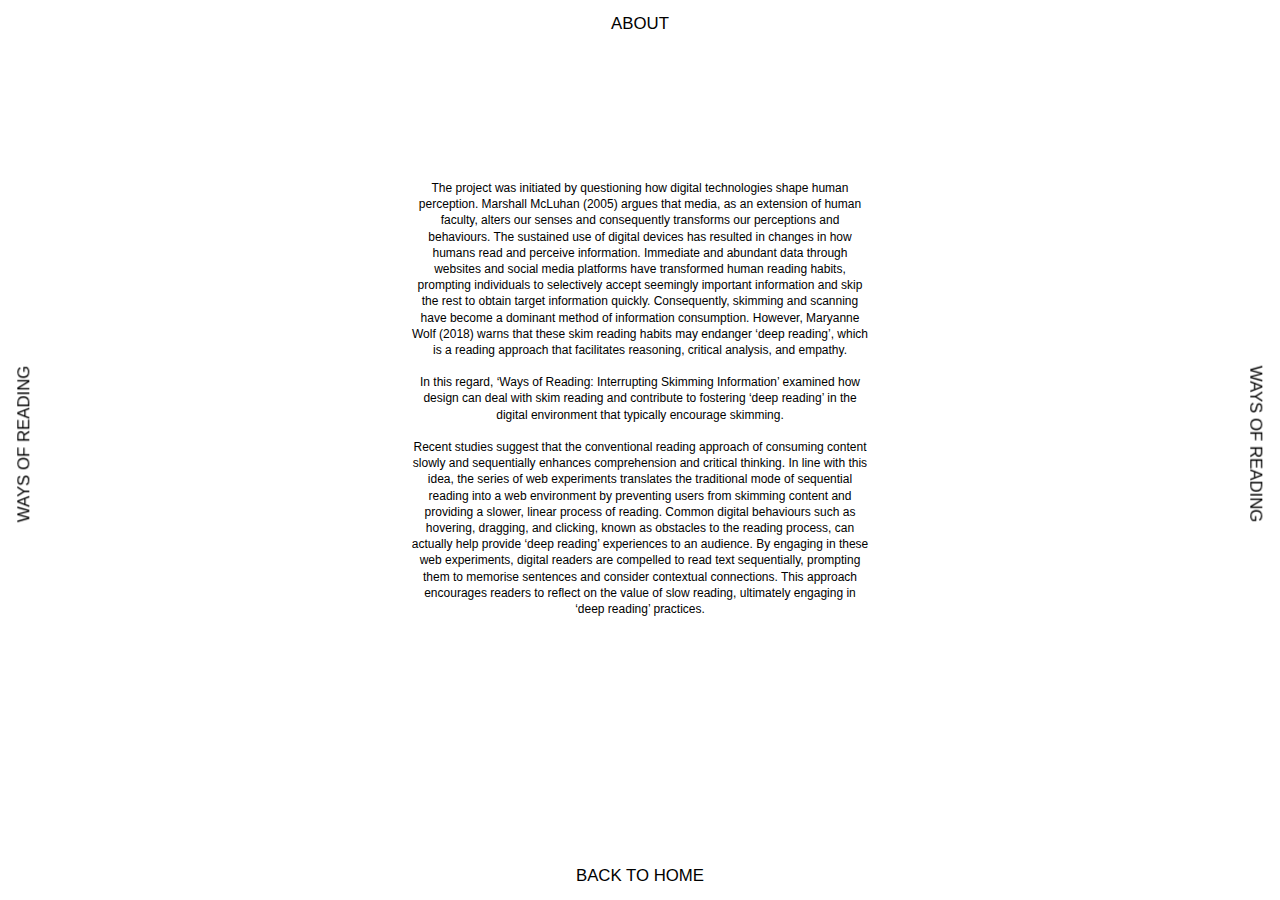
<file: about.html>
<!DOCTYPE html>
<html lang="en">
  <head>
    <meta charset="UTF-8">
    <meta name="viewport" content="width=device-width, initial-scale=1.0">
    <title>WAYS OF READING</title>
    <!-- <script type="text/javascript" src="https://cdn.jsdelivr.net/npm/p5@1.4.1/lib/p5.min.js"></script> -->
    <!-- <script type="text/javascript" src="https://cdn.jsdelivr.net/npm/p5@1.4.1/lib/addons/p5.sound.min.js"></script> -->
    <!-- <script type="text/javascript" src="js/p5.min.js"></script> -->
    <link rel="icon" type="image/x-icon" href="images/favicon.ico">
    <link rel="stylesheet" type="text/css" href="style.css">
    <script src="https://ajax.googleapis.com/ajax/libs/jquery/3.6.3/jquery.min.js"></script>
    <script type="text/javascript" src="jquery.js"></script>
  </head>

  <body>

    <div id="about" class="main_container">

      <header>
        <h1 class="nav">ABOUT</h1>
      </header>
      <div class="nav side l">WAYS OF READING</div>
      <div class="nav side r">WAYS OF READING</div>
      
      <div id="aboutTxt">
        The project was initiated by questioning how digital technologies shape human perception. Marshall McLuhan (2005) argues that media, as an extension of human faculty, alters our senses and consequently transforms our perceptions and behaviours. The sustained use of digital devices has resulted in changes in how humans read and perceive information. Immediate and abundant data through websites and social media platforms have transformed human reading habits, prompting individuals to selectively accept seemingly important information and skip the rest to obtain target information quickly. Consequently, skimming and scanning have become a dominant method of information consumption. However, Maryanne Wolf (2018) warns that these skim reading habits may endanger ‘deep reading’, which is a reading approach that facilitates reasoning, critical analysis, and empathy.<br><br>
        In this regard, ‘Ways of Reading: Interrupting Skimming Information’ examined how design can deal with skim reading and contribute to fostering ‘deep reading’ in the digital environment that typically encourage skimming.<br><br>
        Recent studies suggest that the conventional reading approach of consuming content slowly and sequentially enhances comprehension and critical thinking. In line with this idea, the series of web experiments translates the traditional mode of sequential reading into a web environment by preventing users from skimming content and providing a slower, linear process of reading. Common digital behaviours such as hovering, dragging, and clicking, known as obstacles to the reading process, can actually help provide ‘deep reading’ experiences to an audience. By engaging in these web experiments, digital readers are compelled to read text sequentially, prompting them to memorise sentences and consider contextual connections. This approach encourages readers to reflect on the value of slow reading, ultimately engaging in ‘deep reading’ practices.
      </div>

      <footer>
        <a href="index.html" class="nav">BACK TO HOME</a>
      </footer>
    </div>

    
  </body>
  
</html>
</file>
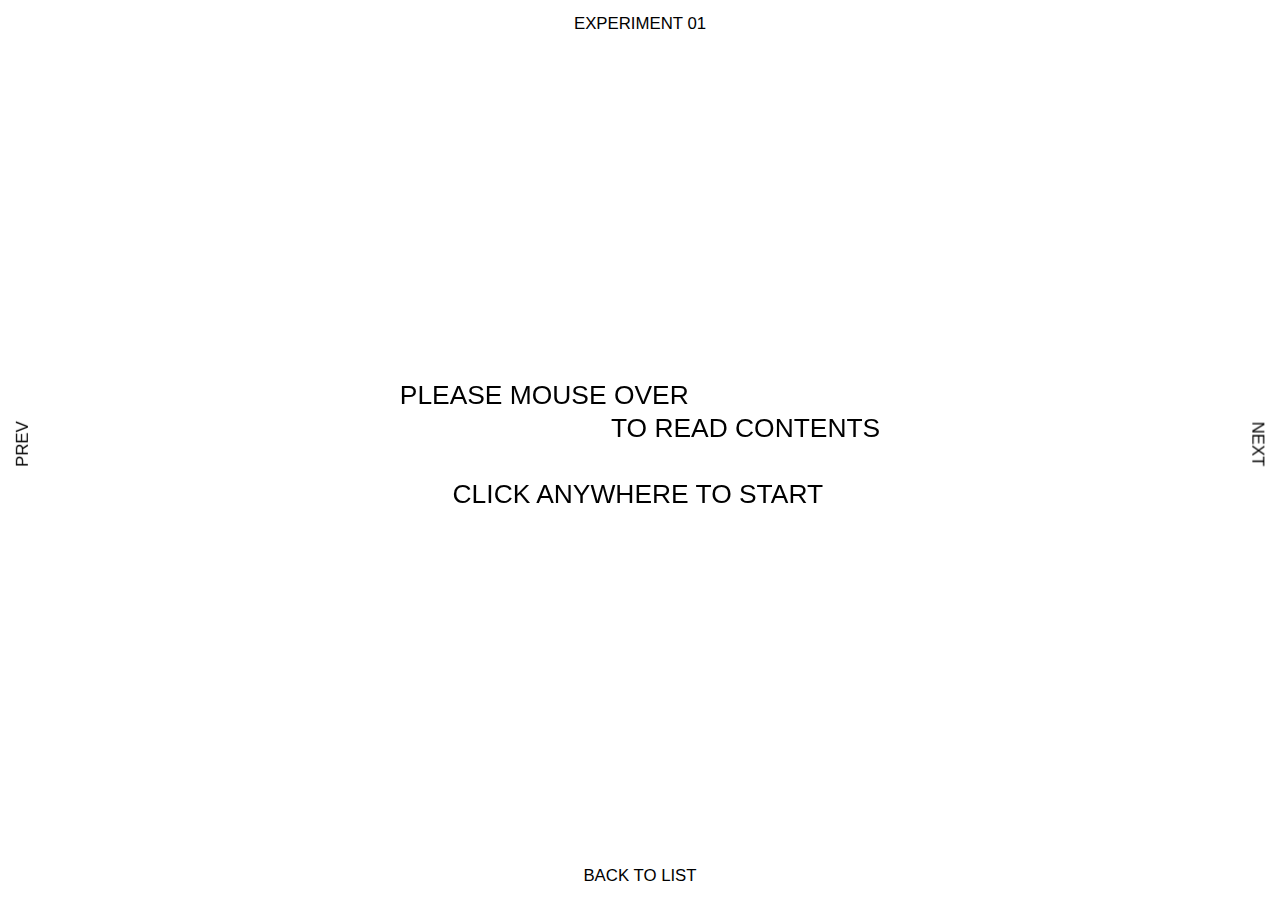
<file: exp1.html>
<!DOCTYPE html>
<html lang="en">
  <head>
    <meta charset="UTF-8">
    <meta name="viewport" content="width=device-width, initial-scale=1.0">
    <title>WAYS OF READING</title>
    <!-- <script type="text/javascript" src="https://cdn.jsdelivr.net/npm/p5@1.4.1/lib/p5.min.js"></script> -->
    <!-- <script type="text/javascript" src="https://cdn.jsdelivr.net/npm/p5@1.4.1/lib/addons/p5.sound.min.js"></script> -->
    <!-- <script type="text/javascript" src="js/p5.min.js"></script> -->
    <link rel="icon" type="image/x-icon" href="images/favicon.ico">
    <link rel="stylesheet" type="text/css" href="style.css">
    <script src="https://ajax.googleapis.com/ajax/libs/jquery/3.6.3/jquery.min.js"></script>
    <script type="text/javascript" src="jquery.js"></script>
    <script type="text/javascript" src="redirect.js"></script>
  </head>

  <body>

    <div class="main_container exp">
      <header>
        <h1 class="nav">EXPERIMENT 01</h1>
      </header>
      <div class="nav side l"><a href="exp6.html">PREV</a></div>
      <div class="nav side r"><a href="exp2.html">NEXT</a></div>

      <a href="#" class="prompt"><p>please mouse over<br>&emsp;&emsp;&emsp;&emsp;&emsp;&emsp;&emsp;&emsp;to read contents<br><br>&emsp;&emsp;click anywhere to start</p></a>
    
      <section id="exp1" class="page_section">
        <h2 class="d_n">Experiment 01</h2>
        <ul id="contentList">
          <li class="list_item">The sustained use of digital devices</li>
          <li class="list_item">has resulted in changes</li>
          <li class="list_item">in how humans read and perceive information.</li>
          <li class="list_item">Immediate and abundant data</li>
          <li class="list_item">have transformed human reading habits,</li>
          <li class="list_item">prompting individuals to selectively accept</li>
          <li class="list_item">seemingly important information</li>
          <li class="list_item">and skip the rest</li>
          <li class="list_item">to obtain target information quickly.</li>
          <li class="list_item">Consequently,</li>
          <li class="list_item">skimming and scanning has become</li>
          <li class="list_item">the predominant form of reading.</li>
          <li class="list_item">Recent studies have shown that</li>
          <li class="list_item">a linear way of</li>
          <li class="list_item">conventional reading approach</li>
          <li class="list_item">of consuming content slowly and sequentially</li>
          <li class="list_item">enhances comprehension and critical thinking.</li>
          <li class="list_item">In line with this idea,</li>
          <li class="list_item">the series of web experiments</li>
          <li class="list_item">translates the traditional mode</li>
          <li class="list_item">of sequential reading</li>
          <li class="list_item">into a web environment</li>
          <li class="list_item">by preventing users</li>
          <li class="list_item">from skimming content</li>
          <li class="list_item">and providing</li>
          <li class="list_item">a slower, linear process of reading.</li>
        </ul>
      </section>
    
      <footer>
        <a href="index.html" class="nav">BACK TO LIST</a>
      </footer>
    </div>

    
  </body>
  
</html>
</file>
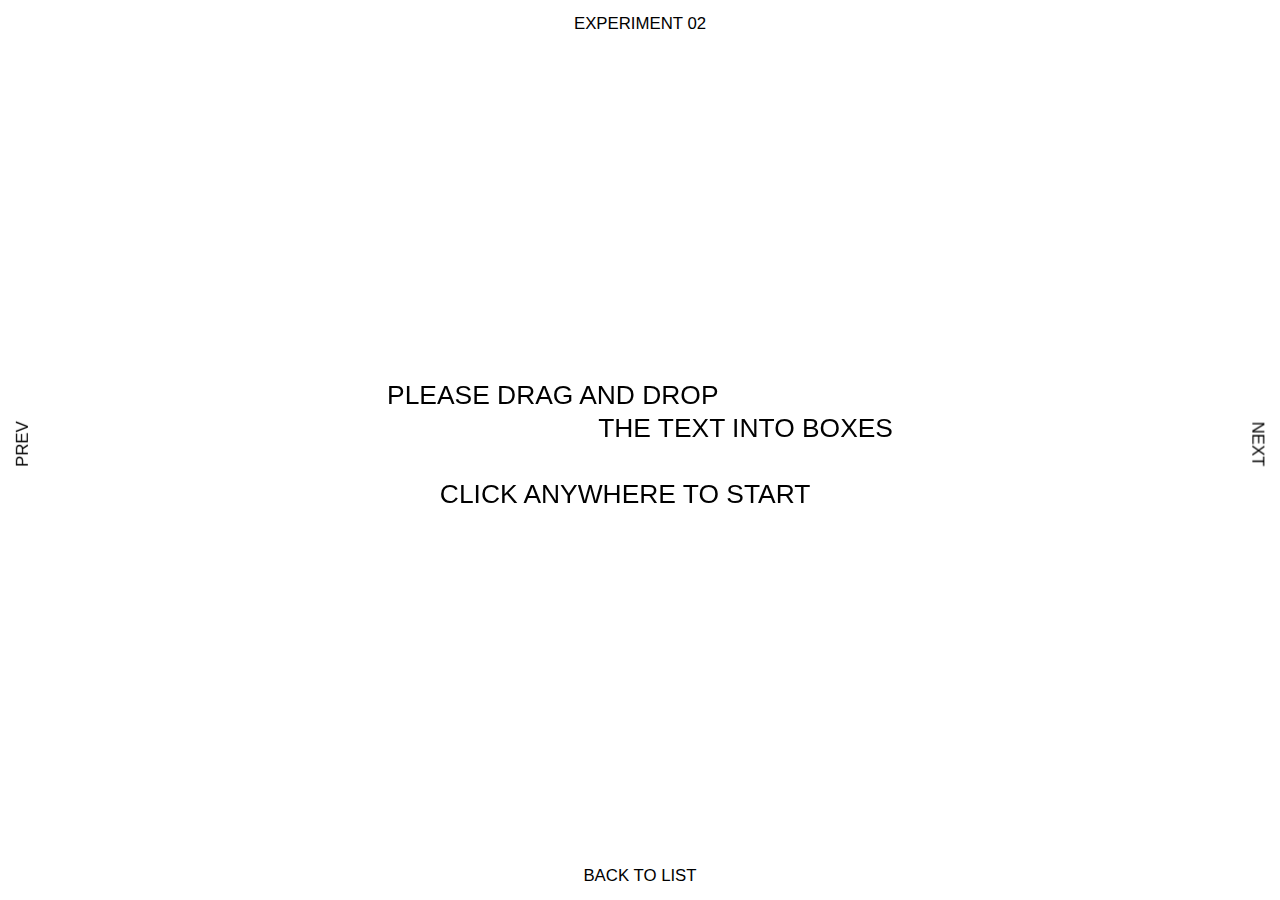
<file: exp2.html>
<!DOCTYPE html>
<html lang="en">
  <head>
    <meta charset="UTF-8">
    <meta name="viewport" content="width=device-width, initial-scale=1.0">
    <title>WAYS OF READING</title>
    <!-- <script type="text/javascript" src="https://cdn.jsdelivr.net/npm/p5@1.4.1/lib/p5.min.js"></script> -->
    <!-- <script type="text/javascript" src="https://cdn.jsdelivr.net/npm/p5@1.4.1/lib/addons/p5.sound.min.js"></script> -->
    <!-- <script type="text/javascript" src="js/p5.min.js"></script> -->
    <link rel="icon" type="image/x-icon" href="images/favicon.ico">
    <link rel="stylesheet" type="text/css" href="style.css">
    <script src="https://ajax.googleapis.com/ajax/libs/jquery/3.6.3/jquery.min.js"></script>
    <script type="text/javascript" src="jquery.js"></script>
    <script type="text/javascript" src="redirect.js"></script>
  </head>

  <body>

    <div class="main_container exp">
      <header>
        <h1 class="nav">EXPERIMENT 02</h1>
      </header>
      <div class="nav side l"><a href="exp1.html">PREV</a></div>
      <div class="nav side r"><a href="exp3.html">NEXT</a></div>
    
      <a href="#" class="prompt"><p>please drag and drop<br>&emsp;&emsp;&emsp;&emsp;&emsp;&emsp;&emsp;&emsp;the text into boxes<br><br>&emsp;&emsp;click anywhere to start</p></a>

      <section id="exp2" class="page_section clear">
        <h2 class="d_n">Experiment 02</h2>
        <p id="dropStatus" class="d_n"></p>
        <div id="wrapperP1"  class="drop_target" ondrop="drop(event)" ondragover="allowDrop(event)">
          <div class="wrapper_title">
            please read from here
            <span class="gt">&gt;</span>
          </div>
          <p ondragstart="dragStart(event)" ondrag="dragging(event)" draggable="true" id="dragItem">
            The sustained use of digital devices has resulted in changes in how humans read and perceive information. Immediate and abundant data through websites and social media platforms have transformed human reading habits, prompting individuals to selectively accept seemingly important information and skip the rest to obtain target information quickly. Consequently, skimming and scanning has become the predominant form of reading.<br><br>Recent studies have shown that a linear way of conventional reading approach of consuming content slowly and sequentially enhances comprehension and critical thinking.<br><br>In line with this idea, the series of web experiments translates the traditional mode of sequential reading into a web environment by preventing users from skimming content and providing a slower, linear process of reading.
          </p>
        </div>
        <div id="wrapperP2"  class="drop_target" ondrop="drop(event)" ondragover="allowDrop(event)">
          <div class="wrapper_title">
            continue to read from here
            <span class="gt">&gt;</span>
          </div>
        </div>
        <div id="wrapperP3"  class="drop_target" ondrop="drop(event)" ondragover="allowDrop(event)">
          <div class="wrapper_title">
            continue to read from here
            <span class="gt">&gt;</span>
          </div>
        </div>
        <div id="wrapperP4" class="drop_target" ondrop="drop(event)" ondragover="allowDrop(event)">
          <div class="wrapper_title">
            continue to read from here
            <span class="gt">&gt;</span>
          </div>
        </div>

        <script>
        function dragStart(event) {
          event.dataTransfer.setData("Text", event.target.id);
        }

        function dragging(event) {
          document.getElementById("dropStatus").innerHTML = "The p element is being dragged";
        }

        function allowDrop(event) {
          event.preventDefault();
        }

        function drop(event) {
          event.preventDefault();
          const data = event.dataTransfer.getData("Text");
          event.target.appendChild(document.getElementById(data));
          document.getElementById("dropStatus").innerHTML = "The p element was dropped";
        }
        </script>

      </section>
    
      <footer>
        <a href="index.html" class="nav">BACK TO LIST</a>
      </footer>
    </div>

    
  </body>
  
</html>
</file>
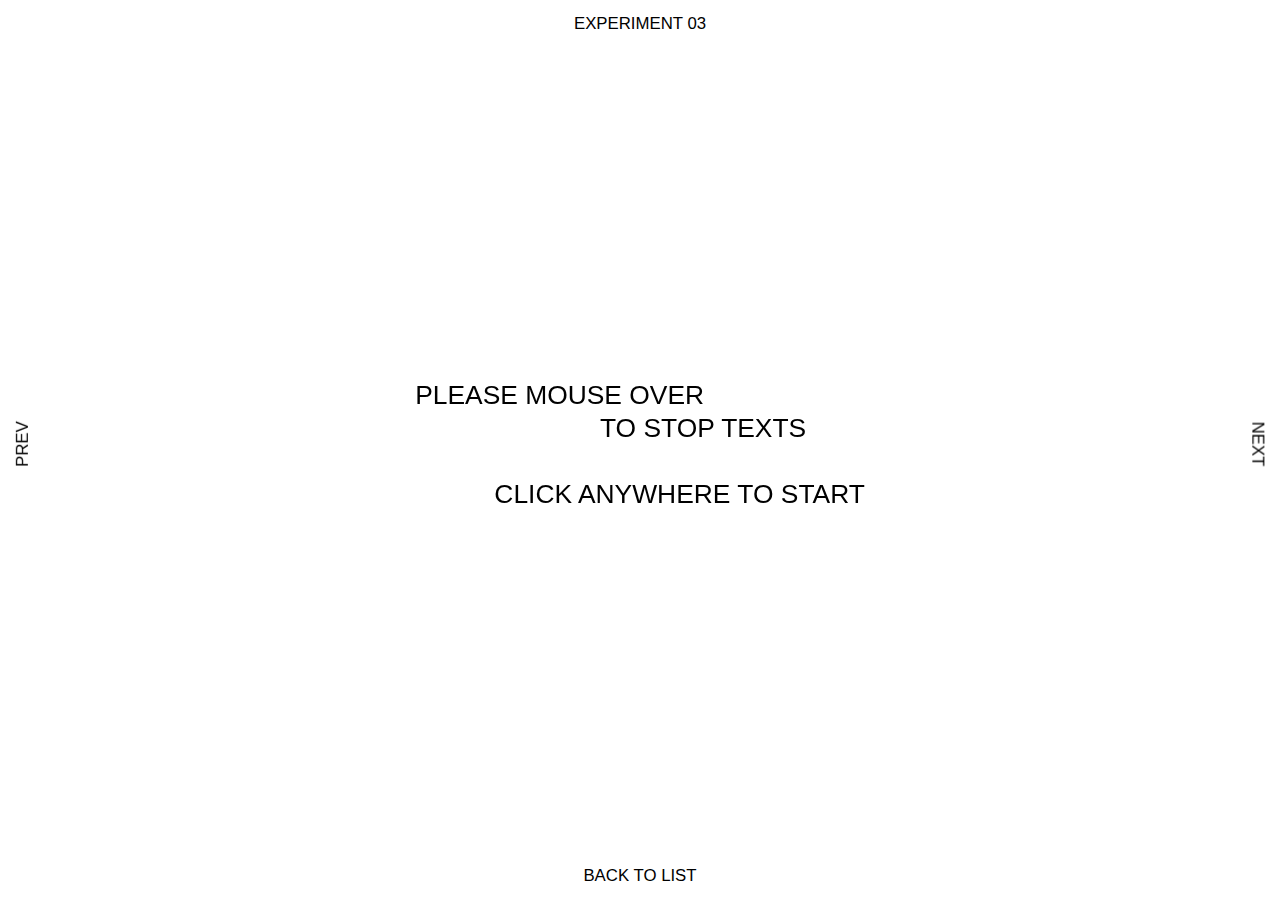
<file: exp3.html>
<!DOCTYPE html>
<html lang="en">
  <head>
    <meta charset="UTF-8">
    <meta name="viewport" content="width=device-width, initial-scale=1.0">
    <title>WAYS OF READING</title>
    <!-- <script type="text/javascript" src="https://cdn.jsdelivr.net/npm/p5@1.4.1/lib/p5.min.js"></script> -->
    <!-- <script type="text/javascript" src="https://cdn.jsdelivr.net/npm/p5@1.4.1/lib/addons/p5.sound.min.js"></script> -->
    <!-- <script type="text/javascript" src="js/p5.min.js"></script> -->
    <link rel="icon" type="image/x-icon" href="images/favicon.ico">
    <link rel="stylesheet" type="text/css" href="style.css">
    <script src="https://ajax.googleapis.com/ajax/libs/jquery/3.6.3/jquery.min.js"></script>
    <script type="text/javascript" src="jquery.js"></script>
    <script type="text/javascript" src="redirect.js"></script>
  </head>

  <body>

    <div class="main_container exp">
      <header>
        <h1 class="nav">EXPERIMENT 03</h1>
      </header>
      <div class="nav side l"><a href="exp2.html">PREV</a></div>
      <div class="nav side r"><a href="exp4.html">NEXT</a></div>
    
      <a href="#" class="prompt"><p>please mouse over<br>&emsp;&emsp;&emsp;&emsp;&emsp;&emsp;&emsp;to stop texts<br><br>&emsp;&emsp;&emsp;click anywhere to start</p></a>

      <section id="exp3" class="page_section">
        <h2 class="d_n">Experiment 03</h2>
        <div id="contentList">
          <div class="list1"><div>The sustained use of digital devices</div></div>
          <div class="list2"><div>has resulted in changes</div></div>
          <div class="list3"><div>in how humans read and perceive information.</div></div>
          <div class="list4"><div>Immediate and abundant data</div></div>
          <div class="list5"><div>have transformed human reading habits,</div></div>
          <div class="list6"><div>prompting individuals to selectively accept</div></div>
          <div class="list7"><div>seemingly important information</div></div>
          <div class="list8"><div>and skip the rest</div></div>
          <div class="list9"><div>to obtain target information quickly.</div></div>
          <div class="list10"><div>Consequently,</div></div>
          <div class="list11"><div>skimming and scanning has become</div></div>
          <div class="list12"><div>the predominant form of reading.</div></div>
          <div class="list13"><div>Recent studies have shown that</div></div>
          <div class="list14"><div>a linear way of</div></div>
          <div class="list15"><div>conventional reading approach</div></div>
          <div class="list16"><div>of consuming content slowly and sequentially</div></div>
          <div class="list17"><div>enhances comprehension and critical thinking.</div></div>
          <div class="list18"><div>In line with this idea,</div></div>
          <div class="list19"><div>the series of web experiments</div></div>
          <div class="list20"><div>translates the traditional mode</div></div>
          <div class="list21"><div>of sequential reading</div></div>
          <div class="list22"><div>into a web environment</div></div>
          <div class="list23"><div>by preventing users</div></div>
          <div class="list24"><div>from skimming content</div></div>
          <div class="list25"><div>and providing</div></div>
          <div class="list26"><div>a slower, linear process of reading.</div></div>
        </div>
      </section>

    
      <footer>
        <a href="index.html" class="nav">BACK TO LIST</a>
      </footer>
    </div>

    
  </body>
  
</html>
</file>
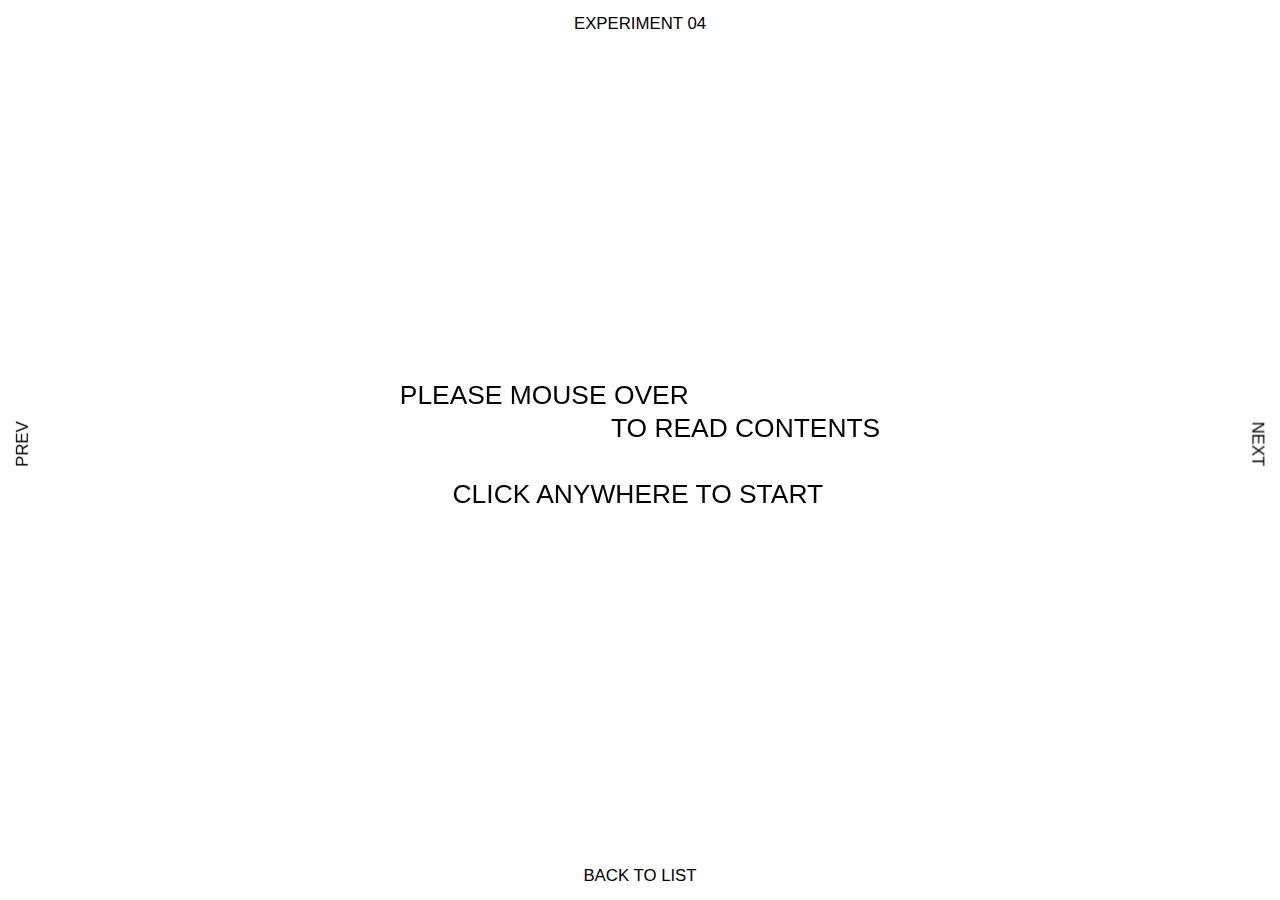
<file: exp4.html>
<!DOCTYPE html>
<html lang="en">
  <head>
    <meta charset="UTF-8">
    <meta name="viewport" content="width=device-width, initial-scale=1.0">
    <title>WAYS OF READING</title>
    <!-- <script type="text/javascript" src="https://cdn.jsdelivr.net/npm/p5@1.4.1/lib/p5.min.js"></script> -->
    <!-- <script type="text/javascript" src="https://cdn.jsdelivr.net/npm/p5@1.4.1/lib/addons/p5.sound.min.js"></script> -->
    <!-- <script type="text/javascript" src="js/p5.min.js"></script> -->
    <link rel="icon" type="image/x-icon" href="images/favicon.ico">
    <link rel="stylesheet" type="text/css" href="style.css">
    <script src="https://ajax.googleapis.com/ajax/libs/jquery/3.6.3/jquery.min.js"></script>
    <script type="text/javascript" src="jquery.js"></script>
    <script type="text/javascript" src="redirect.js"></script>
  </head>

  <body>

    <div class="main_container exp">
      <header>
        <h1 class="nav">EXPERIMENT 04</h1>
      </header>
      <div class="nav side l"><a href="exp3.html">PREV</a></div>
      <div class="nav side r"><a href="exp5.html">NEXT</a></div>
    
      <a href="#" class="prompt"><p>please mouse over<br>&emsp;&emsp;&emsp;&emsp;&emsp;&emsp;&emsp;&emsp;to read contents<br><br>&emsp;&emsp;click anywhere to start</p></a>

      <section id="exp4" class="page_section">
        <h2 class="d_n">Experiment 04</h2>
        <ul id="contentList">
          <li class="list_item">The sustained use of digital devices</li>
          <li class="list_item">has resulted in changes</li>
          <li class="list_item">in how humans read and perceive information.</li>
          <li class="list_item">Immediate and abundant data</li>
          <li class="list_item">have transformed human reading habits,</li>
          <li class="list_item">prompting individuals to selectively accept</li>
          <li class="list_item">seemingly important information</li>
          <li class="list_item">and skip the rest</li>
          <li class="list_item">to obtain target information quickly.</li>
          <li class="list_item">Consequently,</li>
          <li class="list_item">skimming and scanning has become</li>
          <li class="list_item">the predominant form of reading.</li>
          <li class="list_item">Recent studies have shown that</li>
          <li class="list_item">a linear way of</li>
          <li class="list_item">conventional reading approach</li>
          <li class="list_item">of consuming content slowly and sequentially</li>
          <li class="list_item">enhances comprehension and critical thinking.</li>
          <li class="list_item">In line with this idea,</li>
          <li class="list_item">the series of web experiments</li>
          <li class="list_item">translates the traditional mode</li>
          <li class="list_item">of sequential reading</li>
          <li class="list_item">into a web environment</li>
          <li class="list_item">by preventing users</li>
          <li class="list_item">from skimming content</li>
          <li class="list_item">and providing</li>
          <li class="list_item">a slower, linear process of reading.</li>
        </ul>
      </section>
    
      <footer>
        <a href="index.html" class="nav">BACK TO LIST</a>
      </footer>
    </div>

    
  </body>
  
</html>
</file>
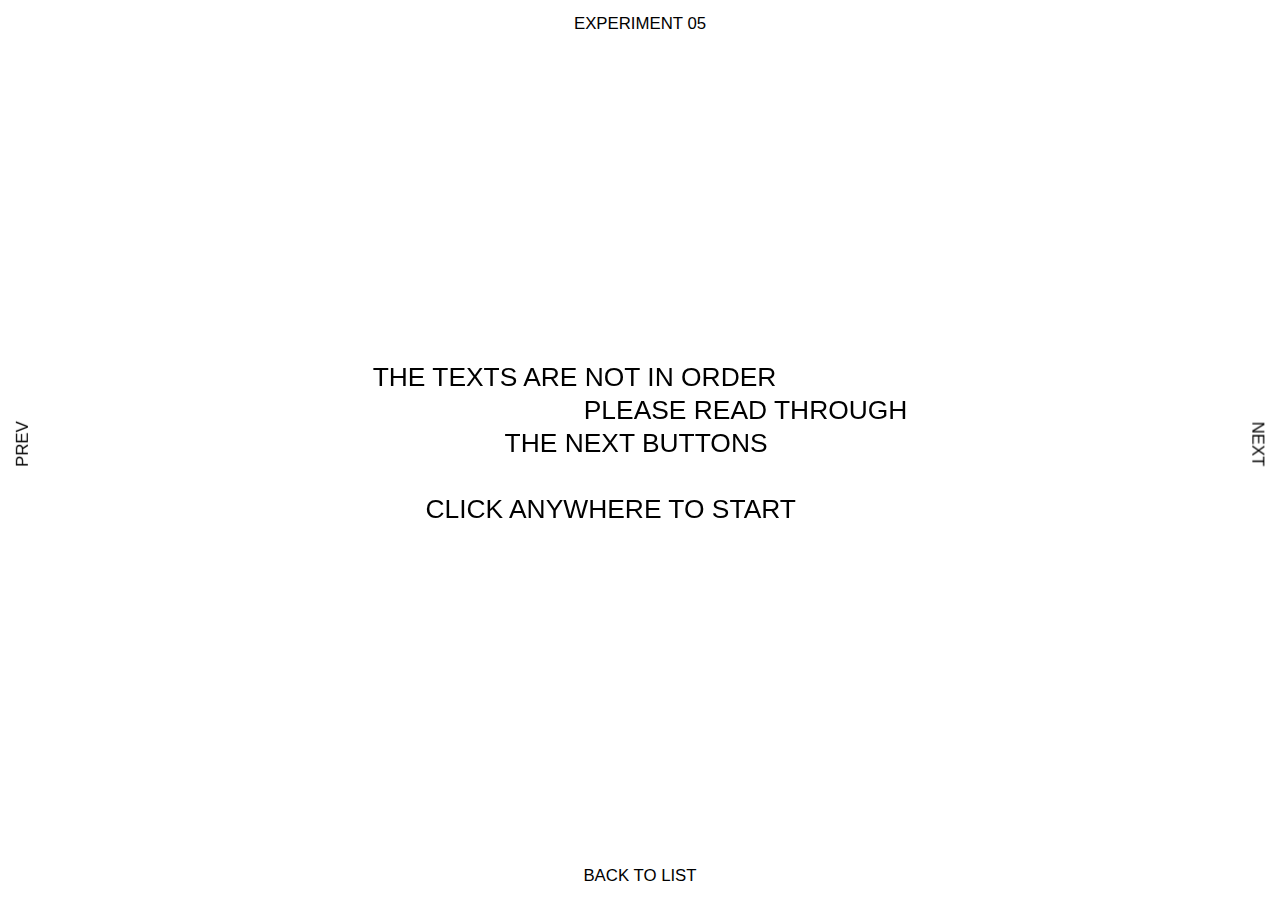
<file: exp5.html>
<!DOCTYPE html>
<html lang="en">
  <head>
    <meta charset="UTF-8">
    <meta name="viewport" content="width=device-width, initial-scale=1.0">
    <title>WAYS OF READING</title>
    <!-- <script type="text/javascript" src="https://cdn.jsdelivr.net/npm/p5@1.4.1/lib/p5.min.js"></script> -->
    <!-- <script type="text/javascript" src="https://cdn.jsdelivr.net/npm/p5@1.4.1/lib/addons/p5.sound.min.js"></script> -->
    <!-- <script type="text/javascript" src="js/p5.min.js"></script> -->
    <link rel="icon" type="image/x-icon" href="images/favicon.ico">
    <link rel="stylesheet" type="text/css" href="style.css">
    <script src="https://ajax.googleapis.com/ajax/libs/jquery/3.6.3/jquery.min.js"></script>
    <script type="text/javascript" src="jquery.js"></script>
    <script type="text/javascript" src="redirect.js"></script>
  </head>

  <body>

    <div class="main_container exp">
      <header>
        <h1 class="nav">EXPERIMENT 05</h1>
      </header>
      <div class="nav side l"><a href="exp4.html">PREV</a></div>
      <div class="nav side r"><a href="exp6.html">NEXT</a></div>
    
      <a href="#" class="prompt"><p>the texts are not in order<br>&emsp;&emsp;&emsp;&emsp;&emsp;&emsp;&emsp;&emsp;please read through<br>&emsp;&emsp;&emsp;&emsp;&emsp;the next buttons<br><br>&emsp;&emsp;click anywhere to start</p></a>

      <section id="exp5" class="page_section">
        <h2 class="d_n">Experiment 05</h2>
        <div id="list_item01"><span class="blank"></span>The sustained use of digital devices<a href="#" class="scroll" alt="list_item02">next</a></div>
        <div id="list_item09"><span class="blank"></span>to obtain target information quickly.<a href="#" class="scroll" alt="list_item10">next</a></div>
        <div id="list_item04"><span class="blank"></span>Immediate and abundant data<a href="#" class="scroll" alt="list_item05">next</a></div>
        <div id="list_item06"><span class="blank"></span>prompting individuals to selectively accept<a href="#" class="scroll" alt="list_item07">next</a></div>
        <div id="list_item07"><span class="blank"></span>seemingly important information<a href="#" class="scroll" alt="list_item08">next</a></div>
        <div id="list_item03"><span class="blank"></span>in how humans read and perceive information.<a href="#" class="scroll" alt="list_item04">next</a></div>
        <div id="list_item08"><span class="blank"></span>and skip the rest<a href="#" class="scroll" alt="list_item09">next</a></div>
        <div id="list_item11"><span class="blank"></span>skimming and scanning has become<a href="#" class="scroll" alt="list_item12">next</a></div>
        <div id="list_item10"><span class="blank"></span>Consequently,<a href="#" class="scroll" alt="list_item11">next</a></div>
        <div id="list_item05"><span class="blank"></span>have transformed human reading habits,<a href="#" class="scroll" alt="list_item06">next</a></div>
        <div id="list_item12"><span class="blank"></span>the predominant form of reading.<a href="#" class="scroll" alt="list_item13">next</a></div>
        <div id="list_item16"><span class="blank"></span>of consuming content slowly and sequentially<a href="#" class="scroll" alt="list_item17">next</a></div>
        <div id="list_item14"><span class="blank"></span>a linear way of<a href="#" class="scroll" alt="list_item15">next</a></div>
        <div id="list_item24"><span class="blank"></span>from skimming content<a href="#" class="scroll" alt="list_item25">next</a></div>
        <div id="list_item21"><span class="blank"></span>of sequential reading<a href="#" class="scroll" alt="list_item22">next</a></div>
        <div id="list_item15"><span class="blank"></span>conventional reading approach<a href="#" class="scroll" alt="list_item16">next</a></div>
        <div id="list_item26"><span class="blank"></span>a slower, linear process of reading.<a href="#" class="scroll" alt="list_item01">back to top</a></div>
        <div id="list_item17"><span class="blank"></span>enhances comprehension and critical thinking.<a href="#" class="scroll" alt="list_item18">next</a></div>
        <div id="list_item18"><span class="blank"></span>In line with this idea,<a href="#" class="scroll" alt="list_item19">next</a></div>
        <div id="list_item02"><span class="blank"></span>has resulted in changes<a href="#" class="scroll" alt="list_item03">next</a></div>
        <div id="list_item25"><span class="blank"></span>and providing<a href="#" class="scroll" alt="list_item26">next</a></div>
        <div id="list_item23"><span class="blank"></span>by preventing users<a href="#" class="scroll" alt="list_item24">next</a></div>
        <div id="list_item19"><span class="blank"></span>the series of web experiments<a href="#" class="scroll" alt="list_item20">next</a></div>
        <div id="list_item20"><span class="blank"></span>translates the traditional mode<a href="#" class="scroll" alt="list_item21">next</a></div>
        <div id="list_item13"><span class="blank"></span>Recent studies have shown that<a href="#" class="scroll" alt="list_item14">next</a></div>
        <div id="list_item22"><span class="blank"></span>into a web environment<a href="#" class="scroll" alt="list_item23">next</a></div>
      </section>   

      <footer>
        <a href="index.html" class="nav">BACK TO LIST</a>
      </footer>
    </div>

    
  </body>
  
</html>
</file>
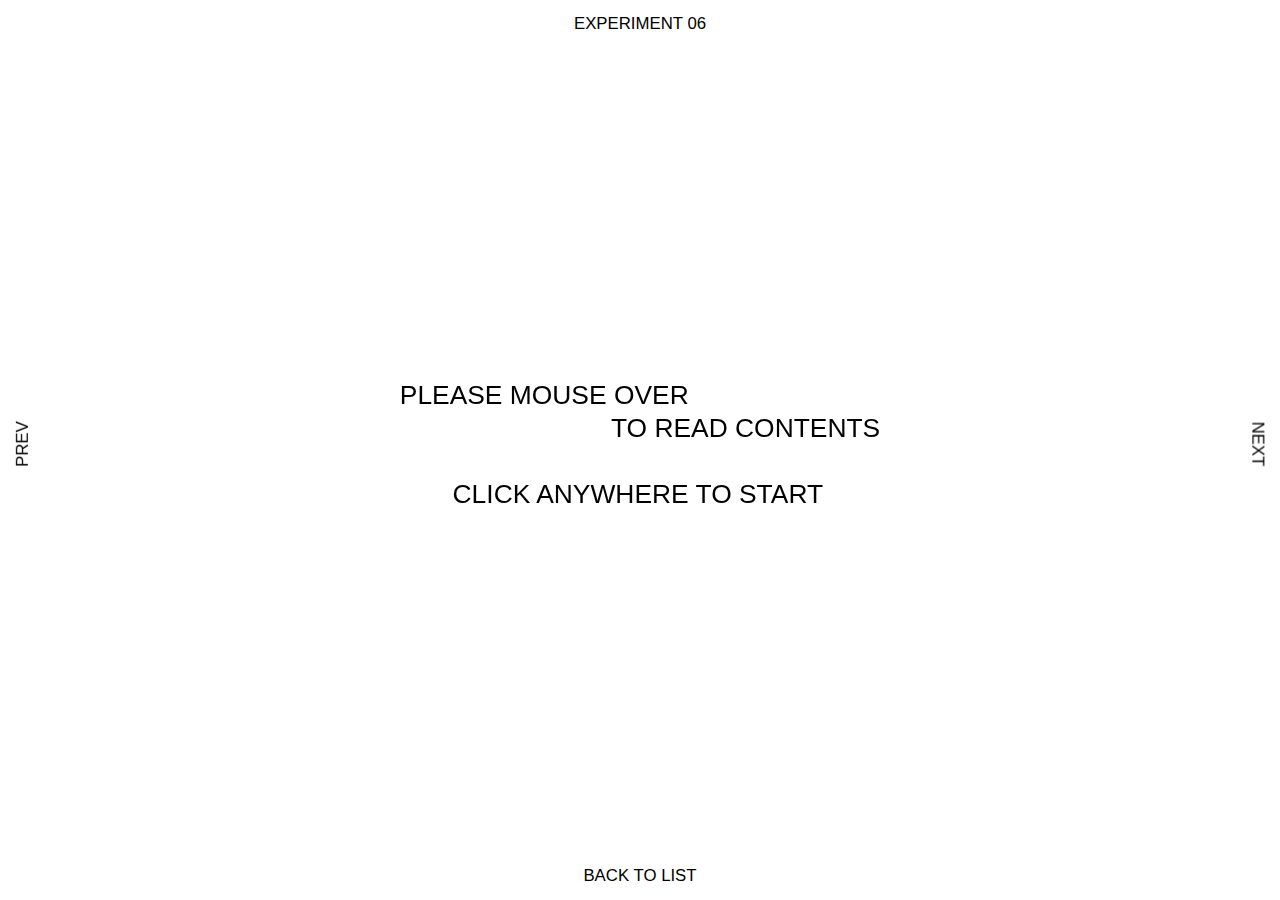
<file: exp6.html>
<!DOCTYPE html>
<html lang="en">
  <head>
    <meta charset="UTF-8">
    <meta name="viewport" content="width=device-width, initial-scale=1.0">
    <title>WAYS OF READING</title>
    <!-- <script type="text/javascript" src="https://cdn.jsdelivr.net/npm/p5@1.4.1/lib/p5.min.js"></script> -->
    <!-- <script type="text/javascript" src="https://cdn.jsdelivr.net/npm/p5@1.4.1/lib/addons/p5.sound.min.js"></script> -->
    <!-- <script type="text/javascript" src="js/p5.min.js"></script> -->
    <link rel="icon" type="image/x-icon" href="images/favicon.ico">
    <link rel="stylesheet" type="text/css" href="style.css">
    <script src="https://ajax.googleapis.com/ajax/libs/jquery/3.6.3/jquery.min.js"></script>
    <script type="text/javascript" src="jquery.js"></script>
    <script type="text/javascript" src="redirect.js"></script>
  </head>

  <body>

    <div class="main_container exp">
      <header>
        <h1 class="nav">EXPERIMENT 06</h1>
      </header>
      <div class="nav side l"><a href="exp5.html">PREV</a></div>
      <div class="nav side r"><a href="exp1.html">NEXT</a></div>
    
      <a href="#" class="prompt"><p>please mouse over<br>&emsp;&emsp;&emsp;&emsp;&emsp;&emsp;&emsp;&emsp;to read contents<br><br>&emsp;&emsp;click anywhere to start</p></a>

      <section id="exp6" class="page_section">
        <h2 class="d_n">Experiment 06</h2>
        <ul id="contentList">
          <li class="list_item">The sustained use of digital devices</li>
          <li class="list_item">has resulted in changes</li>
          <li class="list_item">in how humans read and perceive information.</li>
          <li class="list_item">Immediate and abundant data</li>
          <li class="list_item">have transformed human reading habits,</li>
          <li class="list_item">prompting individuals to selectively accept</li>
          <li class="list_item">seemingly important information</li>
          <li class="list_item">and skip the rest</li>
          <li class="list_item">to obtain target information quickly.</li>
          <li class="list_item">Consequently,</li>
          <li class="list_item">skimming and scanning has become</li>
          <li class="list_item">the predominant form of reading.</li>
          <li class="list_item">Recent studies have shown that</li>
          <li class="list_item">a linear way of</li>
          <li class="list_item">conventional reading approach</li>
          <li class="list_item">of consuming content slowly and sequentially</li>
          <li class="list_item">enhances comprehension and critical thinking.</li>
          <li class="list_item">In line with this idea,</li>
          <li class="list_item">the series of web experiments</li>
          <li class="list_item">translates the traditional mode</li>
          <li class="list_item">of sequential reading</li>
          <li class="list_item">into a web environment</li>
          <li class="list_item">by preventing users</li>
          <li class="list_item">from skimming content</li>
          <li class="list_item">and providing</li>
          <li class="list_item">a slower, linear process of reading.</li>
        </ul>
      </section>
    
      <footer>
        <a href="index.html" class="nav">BACK TO LIST</a>
      </footer>s
    </div>

    
  </body>
  
</html>
</file>
<file: style.css>
@charset “utf-8”;

html {
	font-size: 16px;
}

html, body, div, span, applet, object, iframe, h1, h2, h3, h4, h5, h6, p, blockquote, pre, a, abbr, acronym, address, big, cite, code, del, dfn, em, img, ins, kbd, q, s, samp, small, strike, strong, sub, sup, tt, var, b, u, i, center, dl, dt, dd, ol, ul, li, fieldset, form, label, legend, table, caption, tbody, tfoot, thead, tr, th, td, article, aside, canvas, details, embed, figure, figcaption, footer, header, hgroup, menu, nav, output, ruby, section, summary, time, mark, audio, video {
	margin: 0;
	padding: 0;
	border: 0;
	vertical-align: baseline;
	box-sizing: border-box;
}

ul, ol {
	list-style: none;
}

table {
	width: 100%;
	border-collapse: collapse;
	border-spacing: 0;
}

a {
	text-decoration: none;
}


h1, h2, h3, h4, h5, h6, b, strong {
	font-size: inherit;
	font-weight: inherit;
}

body {
	font-family: "Helvetica Neue", "Helvetica", Helvetica, sans-serif;
	line-height: 1.25;
}

/* HTML5 display-role reset for older browsers */

article, aside, details, figcaption, figure, footer, header, hgroup, menu, nav, section {
	display: block;
}

.d_n {
	display: none;
}

.clear::after {
	content: '';
	display: block;
	clear: both;
}

.cursor {
	position: absolute;
	padding: 0.4rem 1.5rem 0.5rem 0.8rem;
	border: 1px solid #000;
	background: #fff;
  z-index: 3000;
  font-size: 0.8rem;
}

.bor {
	border: 1px solid #000;
}


/* ---------- header ----------	*/


/* ---------- index ----------	*/

body {
	overflow-x: hidden;
	overflow-y: scroll;
}

#index.main_container {
	position: absolute;
	width: 100vw;
	height: 100vh;
	background: #000;
	overflow: hidden;
}

#index #indexTxt {
	position: fixed;
	width: 100vw;
	font-size: 7rem;
	font-weight: 400;
	line-height: 0.9;
	padding: 1.2rem 1.6rem 1.2rem 1.8rem;
	mix-blend-mode: difference;
	color: #fff;
	z-index: 1000;
}

#index #indexTxt > h2 {
	text-align: right;
}

#index #indexTxt > a {
	display: inline-block;
	color: #fff;
}

#index #indexTxt > a:last-child {
	float: right;
	right: 1.6rem;
}

#index a, #index a:hover, #index a:visited, #index a:focus, #index a:active {
	color: #fff;
	line-height: 1;
}

#index a:hover, #index a:focus {
	border-bottom: 0.38rem solid #fff;
}

#index #indexBg {
	position: absolute;
	left: 0;
	top: 0;
	z-index: 0;
}

#index #pageList {
	width: 80vw;
	margin: 0px auto;
	margin-top: 9.4rem;
	transform: skew(0deg, 0);
	-webkit-transform: skew(0deg, 0);
	-moz-transform: skew(0deg, 0);
	-ms-transform: skew(0deg, 0);
	animation: bgAni 20s infinite;
	-webkit-animation: bgAni 20s infinite;
	-moz-animation: bgAni 20s infinite;
	animation-timing-function: linear;
	-webkit-animation-timing-function: linear;
	-moz-animation-timing-function: linear;
	animation-iteration-count: infinite;
	-webkit-animation-iteration-count: infinite;
	-moz-animation-iteration-count: infinite;
	margin-left: 52.2%;
}

@keyframes bgAni {
	0% {
		transform: skew(0, 0);
		-webkit-transform: skew(0, 0);
		-moz-transform: skew(0, 0);
		-ms-transform: skew(0, 0);
	} 100% {
		transform: skew(360deg, 0);
		-webkit-transform: skew(360deg, 0);
		-moz-transform: skew(360deg, 0);
		-ms-transform: skew(360deg, 0);
	}
}

#index #pageList > li {
	position: relative;
  display: block;
  float: left;
  transform: skew(0, -4.1deg);
  -webkit-transform: skew(0, -4.1deg);
  -moz-transform: skew(0, -4.1deg);
  -ms-transform: skew(0, -4.1deg);
  width: 48.2rem;
  margin-left: -42.5rem;
}

#index #pageList #pageList01 {margin-top: 0rem;}
#index #pageList #pageList02 {margin-top: 11rem;}
#index #pageList #pageList03 {margin-top: 8rem;}
#index #pageList #pageList04 {margin-top: 4rem;}
#index #pageList #pageList05 {margin-top: 12rem;}
#index #pageList #pageList06 {margin-top: 8rem;}

#index #pageList > li:first-child {
	margin-left: 0;
}

#index #pageList > li img {
	width: 100%;
	height: auto;
}

#index #indexList > li {
	float: left;
}

#index #indexList > li > a {	
	margin-right: 1.5rem;
}

/* ---------- nav ---------- */	

.main_container .nav {
	font-size: 1.4rem;
	text-align: center;
	height: 2rem;
	line-height: 2rem;
	margin: 1rem;
	z-index: 1000;
}

.main_container .side {
	position: fixed;
	top: 50%;
	margin-top: -1.5rem;
}

.main_container .side.l {
	transform: rotate(-90deg);
	-webkit-transform: rotate(-90deg);
	-moz-transform: rotate(-90deg);
	-ms-transform: rotate(-90deg);
	margin-left: -4.5rem;
}

.main_container.exp .side.l {
	margin-left: 0;
}

.main_container .side.r {
	transform: rotate(90deg);
	-webkit-transform: rotate(90deg);
	-moz-transform: rotate(90deg);
	-ms-transform: rotate(90deg);
	margin-right: -4.5rem;
	right: 0;
}

.main_container.exp .side.r {
	margin-right: 0;
}

.main_container header {
	position: fixed;
	top: 0;
	left: 0;
	width: 100vw;
	height: 4rem;
	z-index: 1000;
	background: #fff;
}

.main_container footer {
	position: fixed;
	bottom: 0;
	left: 0;
	width: 100vw;
	height: 4rem;
	text-align: center;
	z-index: 1000;
	background: #fff;
}

.main_container a {
	display: inline-block;
	color: #000;
}

.main_container a:hover, .main_container a:focus {
	border-bottom: 0.15rem solid #000;
}

/* ---------- about ---------- */	

#aboutTxt {
  width: 36vw;
  line-height: 1.35;
  margin: 0px auto;
  margin-top: 20vh;
	text-align: center;
}

/* ---------- exp common ---------- */	

.main_container.exp {
	width: 100vw;
	height: 100vh;
	overflow-y: hidden;
}

.prompt {
	position: relative;
	width: 100vw;
	background: #fff;
	height: 100vh;
	z-index: 900;
/*	display: none !important;*/
}

.prompt p {
	position: fixed;
	left: 50%;
	top: 50%;
	transform: translate(-50%, -54%);
	text-transform: uppercase;
	font-size: 2.2rem;
}

/* ---------- exp1 ---------- */	

#exp1 #contentList {
	background: #000;
	margin: 10rem 0;
}

#exp1 #contentList li {
	background: #fff;
	height: 5rem;
	line-height: 5rem;
	font-size: 3.2rem;
	text-align: center;
	color: #fff;
	transform: rotateX(180deg);
	-webkit-transform: rotateX(180deg);
	-moz-transform: rotateX(180deg);
	-ms-transform: rotateX(180deg);
	transition: transform 1s, color 1s;
}

#exp1 #contentList li:hover, #exp1 #contentList li:focus, #exp1 #contentList li.list_ani {
	color: #000;
	transform: rotateX(360deg);
	-webkit-transform: rotateX(360deg);
	-moz-transform: rotateX(360deg);
	-ms-transform: rotateX(360deg);
	-webkit-user-select: none;
	-webkit-touch-callout: none;  
}

/* ---------- exp2 ---------- */	

#exp2 {
	position: relative;
	width: 100vw;
	height: 100vh;
	max-width: 2060px;
	margin: 0px auto;
	padding-top: 3rem;
}

#dragItem {
	padding: 1rem;
	padding-top: 2.8rem;
	padding-right: 3rem;
}

.drop_target {
	position: absolute;
	border: 1px solid #000;
	overflow: hidden;
	background: #fff;
	z-index: 10;
}

#exp2 .drop_target:hover, #exp2 .drop_target:focus {
	background: url(images/bg_exp.jpg);
	background-size: auto 100%;
	color: #fff;
	z-index: 40;
}

#exp2 .drop_target:hover .wrapper_title, #exp2 .drop_target:focus .wrapper_title {
	background: url(images/bg_exp.jpg);
	background-size: 100% auto;
	color: #fff;
	border-bottom: 1px solid #fff;
}

#wrapperP1 {
	top: 14.5%;
	left: 7.2%;
	width: 38rem;
	height: 27.8rem;
	line-height: 1.1;
	font-size: 4rem;
}

#wrapperP2 {
	top: 51.1%;
	left: 20.6%;
	width: 34rem;
	height: 21.8rem;
	font-size: 2.2rem;
	z-index: 20;
}

#wrapperP2 > p {
	margin-top: -7.6rem;
}

#wrapperP3 {
	top: 30%;
	left: 49.5%;
	width: 17.5rem;
	height: 32.1rem;
	font-size: 1.25rem;
}

#wrapperP3 > p {
	margin-top: -18.7rem;
	padding-right: 1rem;
}

#wrapperP4 {
	top: 20.5%;
	right: 7.2%;
	width: 31.5rem;
	height: 30rem;
	line-height: 1.1;
	font-size: 2.4rem;
}

#wrapperP4 > p {
	margin-top: -78.7rem;
	padding-right: 1.1rem;
}

.wrapper_title {
	position: absolute;
  top: 0;
  left: 0;
  width: 100%;
  font-size: 0.8rem;
  font-weight: normal;
  border-bottom: 1px solid #000;
  padding: 0.5rem 1rem;
  text-transform: uppercase;
  background: #fff;
}

.gt {
	display: block;
	position: absolute;
	top: 0;
	right: 0;
	width: 2rem;
	height: 2rem;
  line-height: 2rem;
  font-size: 0.9rem;
  text-align: right;
  margin-top: -1px;
  padding-right: 0.9rem;
}

/* ---------- exp3 ---------- */

#exp3 {
	width: 100vw;
	margin: 0px auto;
	margin: 10rem 0;
}

#exp3 #contentList > div {
	width: 100%;
}

#exp3 #contentList > div > div {
  display: inline-block;
  position: relative;
  font-size: 1rem;
  background: #fff;
  border: 1px solid #000;
  padding: 0.5rem 1.2rem;
  margin-bottom: 1rem;
  animation: moveAni 8s;
  -webkit-animation: moveAni 8s;
  -moz-animation: moveAni 8s;
  animation-timing-function: linear;
  -webkit-animation-timing-function: linear;
  -moz-animation-timing-function: linear;
	animation-iteration-count: infinite;
	-webkit-animation-iteration-count: infinite;
	-moz-animation-iteration-count: infinite;
}

#exp3 #contentList > div > div:hover, #exp3 #contentList > div > div:focus {
	animation-play-state: paused;
	-webkit-animation-play-state: paused;
	-moz-animation-play-state: paused;
	background: url(images/bg_exp.jpg);
	background-size: auto 110%;
	color: #fff;
}

@keyframes moveAni {
	0%		{left: 0;}
	100%	{left: 100%;}
}

#exp3 #contentList .list1 { width: 100% }
#exp3 #contentList .list2 { width: 120% }
#exp3 #contentList .list3 { width: 110% }
#exp3 #contentList .list4 { width: 105% }
#exp3 #contentList .list5 { width: 118% }
#exp3 #contentList .list6 { width: 130% }
#exp3 #contentList .list7 { width: 103% }
#exp3 #contentList .list8 { width: 112% }
#exp3 #contentList .list9 { width: 106% }
#exp3 #contentList .list10 { width: 117% }
#exp3 #contentList .list11 { width: 128% }
#exp3 #contentList .list12 { width: 102% }
#exp3 #contentList .list13 { width: 111% }
#exp3 #contentList .list14 { width: 104% }
#exp3 #contentList .list15 { width: 101% }
#exp3 #contentList .list16 { width: 108% }
#exp3 #contentList .list17 { width: 122% }
#exp3 #contentList .list18 { width: 105% }
#exp3 #contentList .list19 { width: 120% }
#exp3 #contentList .list20 { width: 100% }
#exp3 #contentList .list21 { width: 102% }
#exp3 #contentList .list22 { width: 109% }
#exp3 #contentList .list23 { width: 118% }
#exp3 #contentList .list24 { width: 128% }
#exp3 #contentList .list25 { width: 110% }
#exp3 #contentList .list26 { width: 103% }


/* ---------- exp4 ---------- */

#exp4 {
	position: absolute;
	top: 50%;
	left: 50%;
	transform: translate(-50%, -50%);
	-webkit-transform: translate(-50%, -50%);
	-moz-transform: translate(-50%, -50%);
	-ms-transform: translate(-50%, -50%);
  width: 80vw;
}
	
#exp4 #contentList {
	text-align: center;
}

#exp4 #contentList > li {
  display: inline;
  position: relative;
	border: 1px solid #000;
  padding: 1rem;
  margin: 2.2rem;
  font-size: 2.5rem;
  background: #fff;
  z-index: 1;
  transition: transform 1.5s, padding 1s;
}

#exp4 #contentList > li:hover, #exp4 #contentList > li:focus {
	padding: 1.2rem 1.8rem;
	font-size: 2.6rem;
	background: #000;
	color: #fff;
  z-index: 100;
  margin: 1rem;
}

/* ---------- exp5 ---------- */

#exp5 {
	padding: 1.5rem;
}

#exp5 > div {
	position: relative;
	font-size: 3.2rem;
	height: 120vh;
	text-align: center;
}

#exp5 > div > a.scroll {
	position: absolute;
	display: inline-block;
	font-size: 1.8rem;
	padding-left: 0.8rem;
	color: #999;
}

#exp5 > div > a:hover, #exp5 > div > a:focus {
	color: #000;
	border: none;
}

#list_item01 {
	margin-top: 43vh;
}

/* ---------- exp6 ---------- */

#exp6 #contentList {
	margin: 10rem 0;
}

#exp6 #contentList li {
	font-size: 3.9em;
	height: 4.5rem;
	line-height: 1;
	text-align: center;
	transform: rotateX(180deg);
	-webkit-transform: rotateX(180deg);
	-moz-transform: rotateX(180deg);
	-ms-transform: rotateX(180deg);
	transition: transform 1s, color 1s;
	color:#e5e5e5;
}

#exp6 #contentList li:hover, #exp6 #contentList li:focus, #exp1 #contentList li.list_ani {
	color: #000;
	transform: rotateX(360deg); 
	-webkit-transform: rotateX(360deg); 
	-moz-transform: rotateX(360deg); 
	-ms-transform: rotateX(360deg); 
}



/* ---------- media query ---------- */

@media only screen and (max-width: 700px) {
  html {font-size:6px}
}

@media only screen and (min-width: 701px) and (max-width: 800px) {
  html {font-size:7px}
} 

@media only screen and (min-width: 801px) and (max-width: 900px) {
  html {font-size:8px}
} 

@media only screen and (min-width: 901px) and (max-width: 1000px) {
  html {font-size:9px}
} 

@media only screen and (min-width: 1001px) and (max-width: 1100px) {
  html {font-size:10px}
} 

@media only screen and (min-width: 1101px) and (max-width: 1200px) {
  html {font-size:11px}
} 

@media only screen and (min-width: 1201px) and (max-width: 1300px) {
  html {font-size:12px}
} 

@media only screen and (min-width: 1301px) and (max-width: 1400px) {
  html {font-size:13px}
} 

@media only screen and (min-width: 1401px) and (max-width: 1500px) {
  html {font-size:14px}
} 

@media only screen and (min-width: 1501px) and (max-width: 1600px) {
  html {font-size:14.5px}
} 

@media only screen and (min-width: 1601px) and (max-width: 1700px) {
  html {font-size:15px}
} 

@media only screen and (min-width: 1730px) {
  html {font-size:19px}
}
</file>
